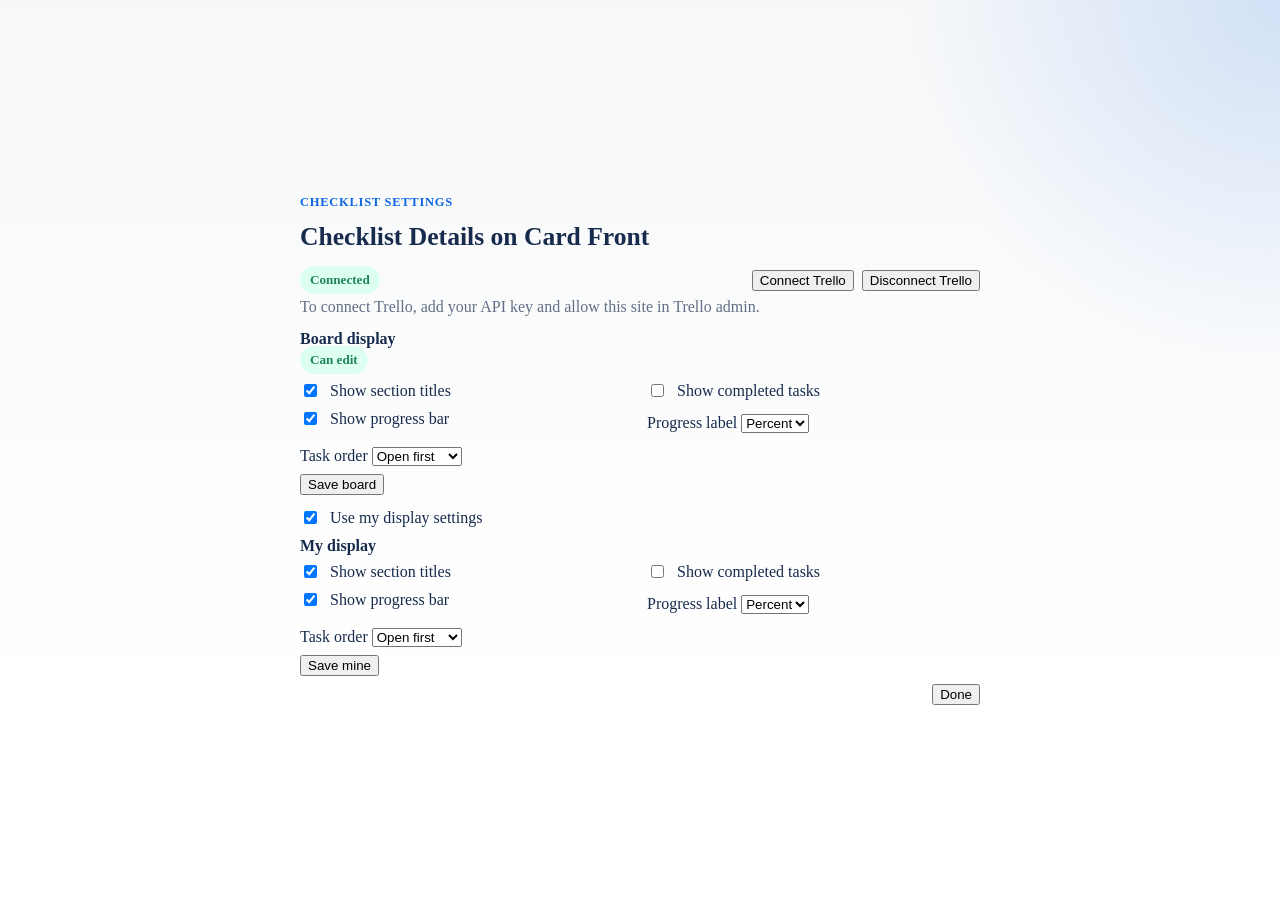
<file: settings-preview.html>
<!DOCTYPE html>
<html lang="en">
<head>
  <meta charset="UTF-8">
  <meta name="viewport" content="width=device-width, initial-scale=1.0">
  <title>Settings Preview</title>
  <link rel="stylesheet" href="https://p.trellocdn.com/power-up.css">
  <link rel="stylesheet" href="styles.css">
</head>
<body class="connector-page">
  <main class="standalone-shell">
    <section class="surface standalone-panel stack-md compact-preview-shell settings-flat-shell">
      <header class="stack-xs settings-header-block">
        <p class="eyebrow">Checklist settings</p>
        <h1>Checklist Details on Card Front</h1>
      </header>

      <section class="stack-xs settings-section">
        <div class="compact-auth-row">
          <span class="pill pill-success">Connected</span>
          <div class="button-row compact-auth-actions">
            <button class="mod-primary" type="button">Connect Trello</button>
            <button type="button">Disconnect Trello</button>
          </div>
        </div>
        <p class="quiet compact-help-text">To connect Trello, add your API key and allow this site in Trello admin.</p>
      </section>

      <section class="stack-sm settings-section">
        <h2>Board display</h2>
        <div class="button-row settings-status-line">
          <span class="pill pill-success">Can edit</span>
        </div>

        <div class="compact-control-grid">
          <label class="checkbox-row compact-control" for="preview-board-sections">
            <input id="preview-board-sections" type="checkbox" checked>
            <span>Show section titles</span>
          </label>

          <label class="checkbox-row compact-control" for="preview-board-finished">
            <input id="preview-board-finished" type="checkbox">
            <span>Show completed tasks</span>
          </label>

          <label class="checkbox-row compact-control" for="preview-board-progress-bar">
            <input id="preview-board-progress-bar" type="checkbox" checked>
            <span>Show progress bar</span>
          </label>

          <label class="stack-xs compact-control" for="preview-board-progress-label">
            <span>Progress label</span>
            <select id="preview-board-progress-label">
              <option value="percent" selected>Percent</option>
              <option value="count">Count</option>
            </select>
          </label>

          <label class="stack-xs compact-control" for="preview-board-task-order">
            <span>Task order</span>
            <select id="preview-board-task-order">
              <option value="incomplete-first" selected>Open first</option>
              <option value="original">Trello order</option>
            </select>
          </label>
        </div>

        <div class="button-row">
          <button class="mod-primary" type="button">Save board</button>
        </div>
      </section>

      <section class="stack-sm settings-section">
        <label class="checkbox-row compact-toggle-row" for="preview-private-enabled">
          <input id="preview-private-enabled" type="checkbox" checked>
          <span>Use my display settings</span>
        </label>

        <section class="stack-sm compact-private-panel">
          <h2>My display</h2>

          <div class="compact-control-grid">
            <label class="checkbox-row compact-control" for="preview-private-sections">
              <input id="preview-private-sections" type="checkbox" checked>
              <span>Show section titles</span>
            </label>

            <label class="checkbox-row compact-control" for="preview-private-finished">
              <input id="preview-private-finished" type="checkbox">
              <span>Show completed tasks</span>
            </label>

            <label class="checkbox-row compact-control" for="preview-private-progress-bar">
              <input id="preview-private-progress-bar" type="checkbox" checked>
              <span>Show progress bar</span>
            </label>

            <label class="stack-xs compact-control" for="preview-private-progress-label">
              <span>Progress label</span>
              <select id="preview-private-progress-label">
                <option value="percent" selected>Percent</option>
                <option value="count">Count</option>
              </select>
            </label>

            <label class="stack-xs compact-control" for="preview-private-task-order">
              <span>Task order</span>
              <select id="preview-private-task-order">
                <option value="incomplete-first" selected>Open first</option>
                <option value="original">Trello order</option>
              </select>
            </label>
          </div>

          <div class="button-row compact-footer-row">
            <button class="mod-primary" type="button">Save mine</button>
          </div>
        </section>
      </section>

      <div class="button-row compact-preview-done-row">
        <button type="button">Done</button>
      </div>
    </section>
  </main>

  <script>
    (function () {
      const toggle = document.getElementById("preview-private-enabled");
      const panel = document.querySelector(".compact-private-panel");

      function syncPanel() {
        panel.hidden = !toggle.checked;
      }

      toggle.addEventListener("change", syncPanel);
      syncPanel();
    })();
  </script>
</body>
</html>
</file>
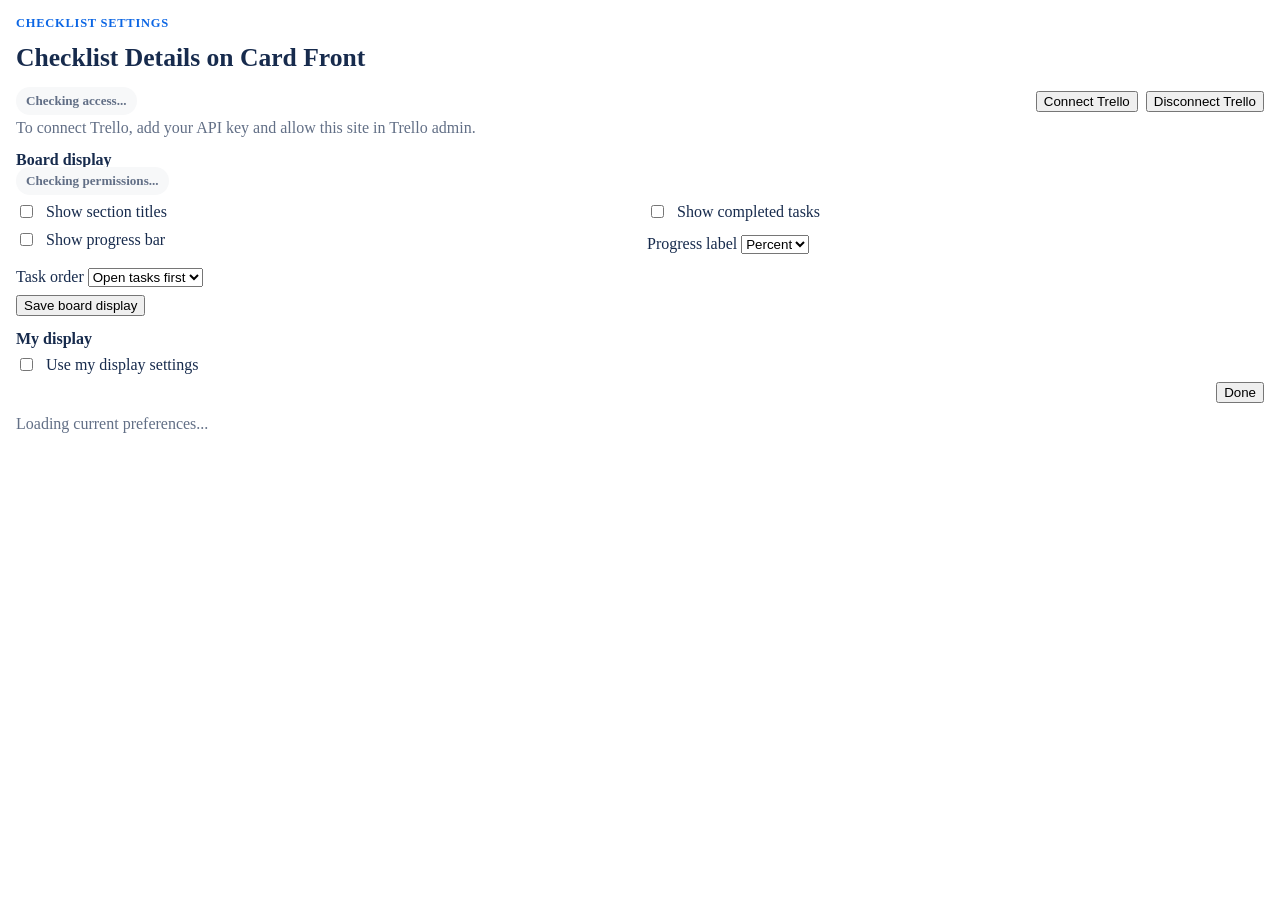
<file: settings.html>
<!DOCTYPE html>
<html lang="en">
<head>
  <meta charset="UTF-8">
  <meta name="viewport" content="width=device-width, initial-scale=1.0">
  <title>Checklist Companion Settings</title>
  <link rel="stylesheet" href="https://p.trellocdn.com/power-up.css">
  <link rel="stylesheet" href="styles.css">
</head>
<body>
  <main id="content" class="powerup-shell">
    <section class="surface stack-md settings-flat-shell">
      <header class="stack-xs settings-header-block">
        <p class="eyebrow">Checklist settings</p>
        <h1>Checklist Details on Card Front</h1>
      </header>

      <section class="stack-xs settings-section">
        <div class="compact-auth-row">
          <span id="auth-status-pill" class="pill">Checking access...</span>
          <div class="button-row compact-auth-actions">
            <button id="connect-btn" class="mod-primary" type="button">Connect Trello</button>
            <button id="disconnect-btn" type="button">Disconnect Trello</button>
          </div>
        </div>
        <p class="quiet compact-help-text">To connect Trello, add your API key and allow this site in Trello admin.</p>
      </section>

      <section class="stack-sm settings-section">
        <h2>Board display</h2>
        <div class="button-row settings-status-line">
          <span id="board-permission-pill" class="pill">Checking permissions...</span>
        </div>

        <div class="settings-grid compact-control-grid">
          <label class="checkbox-row" for="board-show-checklist-headers">
            <input id="board-show-checklist-headers" type="checkbox">
            <span>Show section titles</span>
          </label>

          <label class="checkbox-row" for="board-show-finished-content">
            <input id="board-show-finished-content" type="checkbox">
            <span>Show completed tasks</span>
          </label>

          <label class="checkbox-row" for="board-show-progress-bar">
            <input id="board-show-progress-bar" type="checkbox">
            <span>Show progress bar</span>
          </label>

          <label class="stack-xs" for="board-progress-format">
            <span>Progress label</span>
            <select id="board-progress-format">
              <option value="percent">Percent</option>
              <option value="count">Count</option>
            </select>
          </label>

          <label class="stack-xs" for="board-item-order">
            <span>Task order</span>
            <select id="board-item-order">
              <option value="incomplete-first">Open tasks first</option>
              <option value="original">Trello order</option>
            </select>
          </label>
        </div>

        <div class="button-row">
          <button id="save-board-btn" class="mod-primary" type="button">Save board display</button>
        </div>
      </section>

      <section class="stack-sm settings-section">
        <h2>My display</h2>
        <label class="checkbox-row" for="use-private-board-settings">
          <input id="use-private-board-settings" type="checkbox">
          <span>Use my display settings</span>
        </label>

        <div id="private-settings-panel" hidden>
          <div class="settings-grid compact-control-grid">
            <label class="checkbox-row" for="private-show-checklist-headers">
              <input id="private-show-checklist-headers" type="checkbox">
              <span>Show section titles</span>
            </label>

            <label class="checkbox-row" for="private-show-finished-content">
              <input id="private-show-finished-content" type="checkbox">
              <span>Show completed tasks</span>
            </label>

            <label class="checkbox-row" for="private-show-progress-bar">
              <input id="private-show-progress-bar" type="checkbox">
              <span>Show progress bar</span>
            </label>

            <label class="stack-xs" for="private-progress-format">
              <span>Progress label</span>
              <select id="private-progress-format">
                <option value="percent">Percent</option>
                <option value="count">Count</option>
              </select>
            </label>

            <label class="stack-xs" for="private-item-order">
              <span>Task order</span>
              <select id="private-item-order">
                <option value="incomplete-first">Open tasks first</option>
                <option value="original">Trello order</option>
              </select>
            </label>
          </div>

          <div class="button-row settings-private-save-row">
            <button id="save-member-btn" class="mod-primary" type="button">Save my display</button>
          </div>
        </div>
      </section>

      <div class="button-row settings-done-row">
        <button id="close-btn" type="button">Done</button>
      </div>

      <p id="settings-status" class="status-text" aria-live="polite">Loading current preferences...</p>
    </section>
  </main>

  <script src="https://p.trellocdn.com/power-up.min.js"></script>
  <script src="config.js"></script>
  <script src="shared.js"></script>
  <script src="settings.js"></script>
</body>
</html>
</file>
<file: styles.css>
:root {
  color-scheme: light dark;
  --page-bg: var(--ds-surface-raised, #ffffff);
  --page-panel: var(--ds-surface-overlay, #ffffff);
  --page-border: var(--ds-border, #d0d4db);
  --page-border-accent: var(--ds-border-accent-blue, #85b8ff);
  --page-text: var(--ds-text, #172b4d);
  --page-muted: var(--ds-text-subtle, #626f86);
  --page-accent: var(--ds-background-accent-blue-bolder, #0c66e4);
  --page-accent-soft: var(--ds-background-accent-blue-subtlest, #e9f2ff);
  --page-success: var(--ds-background-accent-green-bolder, #1f845a);
  --page-success-soft: var(--ds-background-accent-green-subtlest, #dcfff1);
  --page-warning: var(--ds-background-accent-yellow-subtler, #f5cd47);
  --page-warning-soft: var(--ds-background-accent-yellow-subtlest, #fff7d6);
  --page-danger: var(--ds-text-danger, #c9372c);
  --page-neutral-soft: var(--ds-background-neutral-subtle, #f7f8f9);
  --page-shadow: 0 10px 28px rgba(9, 30, 66, 0.08);
}

* {
  box-sizing: border-box;
}

body {
  margin: 0;
  color: var(--page-text);
  background: transparent;
}

body.connector-page {
  background:
    radial-gradient(circle at top right, rgba(12, 102, 228, 0.16), transparent 24%),
    linear-gradient(180deg, var(--page-neutral-soft), transparent 80%);
}

a {
  color: var(--page-accent);
}

code {
  font-size: 0.95em;
}

h1,
h2,
h3,
p,
ul,
ol {
  margin-top: 0;
}

h1 {
  margin-bottom: 8px;
  font-size: clamp(1.4rem, 2vw, 1.95rem);
}

h2 {
  margin-bottom: 0;
  font-size: 1rem;
}

h3 {
  margin-bottom: 0;
  font-size: 0.98rem;
}

.standalone-shell,
.powerup-shell {
  padding: 16px;
}

.standalone-shell {
  min-height: 100vh;
  display: grid;
  place-items: center;
}

.surface,
.nested-surface,
.summary-card,
.stat-card,
.callout {
  background: var(--page-panel);
  border: 1px solid var(--page-border);
  border-radius: 16px;
}

.surface {
  padding: 18px;
  box-shadow: var(--page-shadow);
}

.nested-surface,
.summary-card,
.callout {
  padding: 14px;
}

.nested-surface.is-complete,
.summary-card.is-complete {
  border-color: color-mix(in srgb, var(--page-success) 28%, var(--page-border));
}

.standalone-panel {
  width: min(720px, 100%);
}

.stack-xs > * + * {
  margin-top: 4px;
}

.stack-sm > * + * {
  margin-top: 8px;
}

.stack-md > * + * {
  margin-top: 12px;
}

.stack-lg > * + * {
  margin-top: 18px;
}

.eyebrow {
  color: var(--page-accent);
  font-size: 0.78rem;
  font-weight: 700;
  letter-spacing: 0.06em;
  text-transform: uppercase;
}

.quiet {
  color: var(--page-muted);
}

.setup-list {
  margin-bottom: 0;
  padding-left: 18px;
}

.section-heading {
  display: flex;
  align-items: center;
  justify-content: space-between;
  gap: 12px;
}

.wrap-heading {
  flex-wrap: wrap;
}

.button-row,
.compact-row {
  display: flex;
  flex-wrap: wrap;
  gap: 8px;
}

.grow {
  flex: 1 1 280px;
}

.form-grid,
.summary-toolbar {
  display: grid;
  gap: 12px;
}

.form-grid {
  grid-template-columns: repeat(auto-fit, minmax(220px, 1fr));
}

.summary-toolbar {
  grid-template-columns: minmax(0, 1fr) 220px;
  align-items: end;
}

.checkbox-row {
  display: flex;
  gap: 10px;
  align-items: flex-start;
}

.settings-grid {
  display: grid;
  gap: 12px;
}

.settings-grid.is-disabled {
  opacity: 0.55;
}

.checkbox-row input {
  margin-top: 2px;
}

.pill {
  display: inline-flex;
  align-items: center;
  justify-content: center;
  min-height: 28px;
  padding: 4px 10px;
  border-radius: 999px;
  background: var(--page-neutral-soft);
  color: var(--page-muted);
  font-size: 0.82rem;
  font-weight: 600;
  white-space: nowrap;
}

.pill-success,
.pill-green {
  background: var(--page-success-soft);
  color: var(--page-success);
}

.pill-warning,
.pill-yellow {
  background: var(--page-warning-soft);
  color: color-mix(in srgb, var(--page-text) 68%, var(--page-warning));
}

.pill-blue {
  background: var(--page-accent-soft);
  color: var(--page-accent);
}

.pill-light-gray {
  background: var(--page-neutral-soft);
  color: var(--page-muted);
}

.status-text {
  margin-bottom: 0;
  color: var(--page-muted);
}

.status-text.success {
  color: var(--page-success);
}

.status-text.error {
  color: var(--page-danger);
}

.status-text.warning,
.status-text.pending {
  color: var(--page-muted);
}

.progress-track {
  overflow: hidden;
  width: 100%;
  height: 8px;
  border-radius: 999px;
  background: var(--page-neutral-soft);
}

.progress-fill {
  display: block;
  height: 100%;
  border-radius: inherit;
  background: linear-gradient(90deg, #0c66e4 0%, #1f845a 100%);
  width: 0;
}

.callout {
  background: color-mix(in srgb, var(--page-panel) 76%, var(--page-accent-soft));
}

.warning-callout {
  background: color-mix(in srgb, var(--page-panel) 76%, var(--page-warning-soft));
  border-color: color-mix(in srgb, var(--page-warning) 40%, var(--page-border));
}

.stat-grid {
  display: grid;
  grid-template-columns: repeat(auto-fit, minmax(140px, 1fr));
  gap: 10px;
}

.stat-card {
  padding: 12px;
}

.stat-label {
  display: block;
  margin-bottom: 6px;
  color: var(--page-muted);
  font-size: 0.82rem;
}

.stat-value {
  font-size: 1.35rem;
}

.stat-blue {
  border-color: color-mix(in srgb, var(--page-accent) 24%, var(--page-border));
}

.stat-green {
  border-color: color-mix(in srgb, var(--page-success) 24%, var(--page-border));
}

.check-item-list {
  list-style: none;
  margin: 0;
  padding: 0;
  display: grid;
  gap: 8px;
}

.dense-list {
  gap: 6px;
}

.check-item {
  display: flex;
  flex-wrap: wrap;
  align-items: center;
  justify-content: space-between;
  gap: 8px;
  padding: 10px 12px;
  border-radius: 12px;
  background: var(--page-neutral-soft);
}

.check-item.is-complete {
  opacity: 0.78;
}

.check-item-row {
  display: flex;
  flex-wrap: wrap;
  gap: 8px;
  align-items: center;
}

.check-state,
.meta-chip {
  display: inline-flex;
  align-items: center;
  min-height: 24px;
  padding: 2px 8px;
  border-radius: 999px;
  background: var(--page-panel);
  border: 1px solid var(--page-border);
  color: var(--page-muted);
  font-size: 0.78rem;
}

.check-name {
  font-size: 0.92rem;
}

.check-item.is-complete .check-name {
  text-decoration: line-through;
}

.empty-state {
  padding: 18px;
  border-radius: 14px;
  background: var(--page-neutral-soft);
  border: 1px dashed var(--page-border-accent);
}

.compact-empty {
  padding: 14px;
}

.dense-group > * + * {
  margin-top: 10px;
}

.diagnostic-grid {
  display: grid;
  gap: 12px;
}

.debug-block {
  margin: 0;
  padding: 12px;
  border-radius: 12px;
  background: var(--page-neutral-soft);
  border: 1px solid var(--page-border);
  font-family: ui-monospace, SFMono-Regular, SFMono-Regular, Consolas, "Liberation Mono", Menlo, monospace;
  font-size: 0.82rem;
  line-height: 1.45;
  white-space: pre-wrap;
  overflow-wrap: anywhere;
}

.compact-preview-shell {
  width: min(680px, 100%);
}

.settings-flat-shell {
  background: transparent;
  border: 0;
  border-radius: 0;
  box-shadow: none;
  padding: 0;
}

.settings-header-block h1 {
  margin-bottom: 0;
}

.settings-section {
  padding-top: 2px;
}

.settings-status-line {
  margin-top: -2px;
}

.compact-auth-row {
  display: flex;
  align-items: center;
  justify-content: space-between;
  gap: 12px;
  flex-wrap: wrap;
}

.compact-auth-actions {
  justify-content: flex-end;
}

.compact-help-text {
  margin-bottom: 0;
  max-width: 40rem;
}

.compact-control-grid {
  display: grid;
  grid-template-columns: repeat(2, minmax(0, 1fr));
  gap: 10px 14px;
}

.compact-control {
  min-width: 0;
}

.compact-toggle-row {
  margin-bottom: 0;
}

.compact-private-panel {
  padding-top: 2px;
}

.compact-footer-row {
  justify-content: flex-start;
}

.settings-private-save-row {
  margin-top: 8px;
}

.compact-preview-done-row,
.settings-done-row {
  margin-top: 8px;
  justify-content: flex-end;
}

@media (max-width: 720px) {
 .summary-toolbar {
    grid-template-columns: 1fr;
  }

  .standalone-shell,
  .powerup-shell {
    padding: 12px;
  }

  .compact-control-grid {
    grid-template-columns: 1fr;
  }
}
</file>
